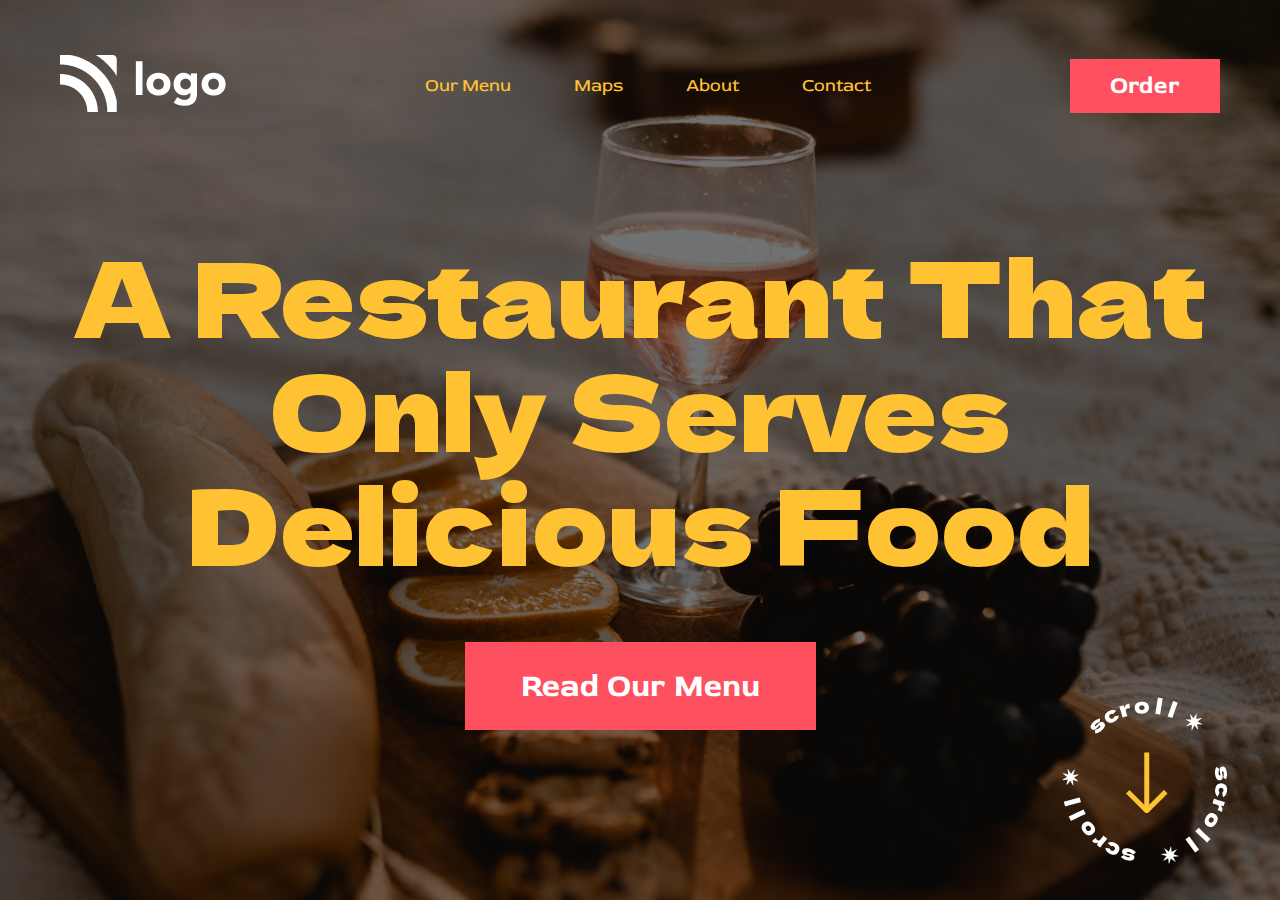
<file: Assignment_01(HTML+CSS)/index.html>
<!DOCTYPE html>
<html lang="en">
  <head>
    <meta charset="UTF-8" />
    <meta http-equiv="X-UA-Compatible" content="IE=edge" />
    <meta name="viewport" content="width=device-width, initial-scale=1.0" />
    <link rel="stylesheet" href="style.css" />
    <!-- Red Rose Font -->
    <link rel="preconnect" href="https://fonts.googleapis.com" />
    <link rel="preconnect" href="https://fonts.gstatic.com" crossorigin />
    <link
      href="https://fonts.googleapis.com/css2?family=Red+Rose:wght@300;400;500;600;700&display=swap"
      rel="stylesheet"
    />
    <!-- Dela Font -->
    <link rel="preconnect" href="https://fonts.googleapis.com" />
    <link rel="preconnect" href="https://fonts.gstatic.com" crossorigin />
    <link
      href="https://fonts.googleapis.com/css2?family=Dela+Gothic+One&display=swap"
      rel="stylesheet"
    />
    <title>Document</title>
  </head>
  <body>
    <div class="container">
      <section aria-label="navbar">
        <nav class="navbar">
          <div>
            <img src="./assets/white-logo.png" alt="logo" class="logo" />
          </div>
          <div>
            <ul class="list">
              <li class="list-item">Our Menu</li>
              <li class="list-item">Maps</li>
              <li class="list-item">About</li>
              <li class="list-item">Contact</li>
            </ul>
          </div>
          <div>
            <button class="button-small">Order</button>
          </div>
        </nav>
      </section>
      <!-- Hero Section -->
      <section aria-label="hero">
        <div class="hero">
          <h1 class="hero-heading">
            A Restaurant That Only Serves Delicious Food
          </h1>
          <button class="button-large">Read Our Menu</button>
          <div class="bottom">
            <div>
              <img src="./assets/scrool.png" alt="bottom-logo" />
            </div>
          </div>
        </div>
      </section>
    </div>
  </body>
</html>
</file>
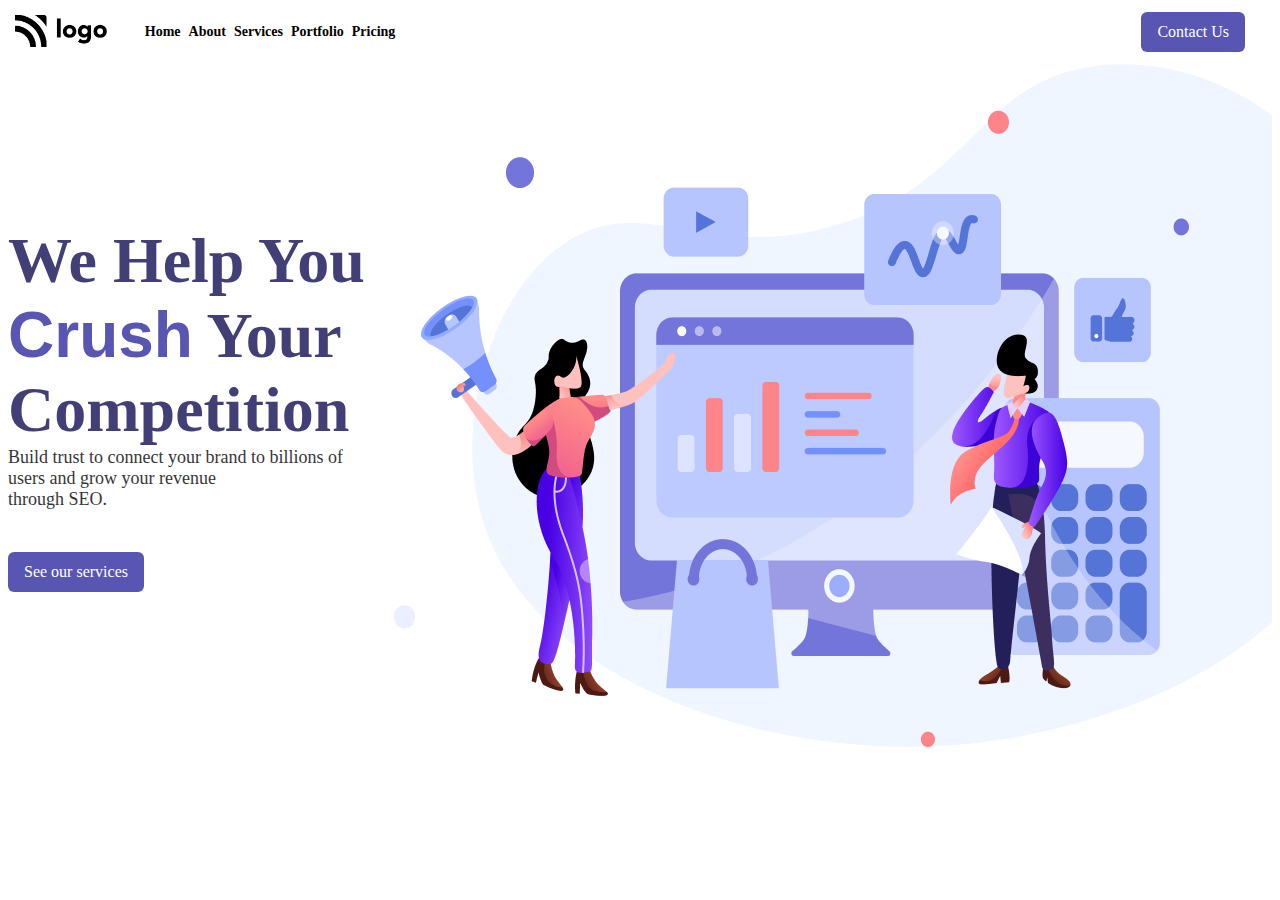
<file: Assignment_02(HTML+CSS)/index.html>
<!DOCTYPE html>
<html lang="en">
<head>
    <meta charset="UTF-8">
    <meta name="viewport" content="width=device-width, initial-scale=1.0">
    <title>Document</title>
    <link rel="stylesheet" href="style.css">
</head>
<body>
    <div class="navbar">
        <div class="logo">
            <img src="./assets/Logo.png" alt="logo">
        </div>
        <div class="navlinks">
            <div class="leftnavlinks">
                <ul>
                    <li>Home</li>
                    <li>About</li>
                    <li>Services</li>
                    <li>Portfolio</li>
                    <li>Pricing</li>
                </ul>
            </div>
            <div class="rightnavlinks">
                <button>Contact Us</button>
            </div>
        </div>
    </div>


    <div class="main-section">
        <div class="information">
            <div class="heading-text">We Help You<br> <span>Crush</span> Your <br> Competition </div>
            <div class="heading-oneliner">Build trust to connect your brand to billions of users and grow
                your revenue <br> through SEO.</div>
            <div class="button"><button>See our services</button></div>
        </div>
        <div class="main-section-image">
            <img src="./assets/Header Illustration.png" alt="">
        </div>
    </div>

</body>
</html>
</file>
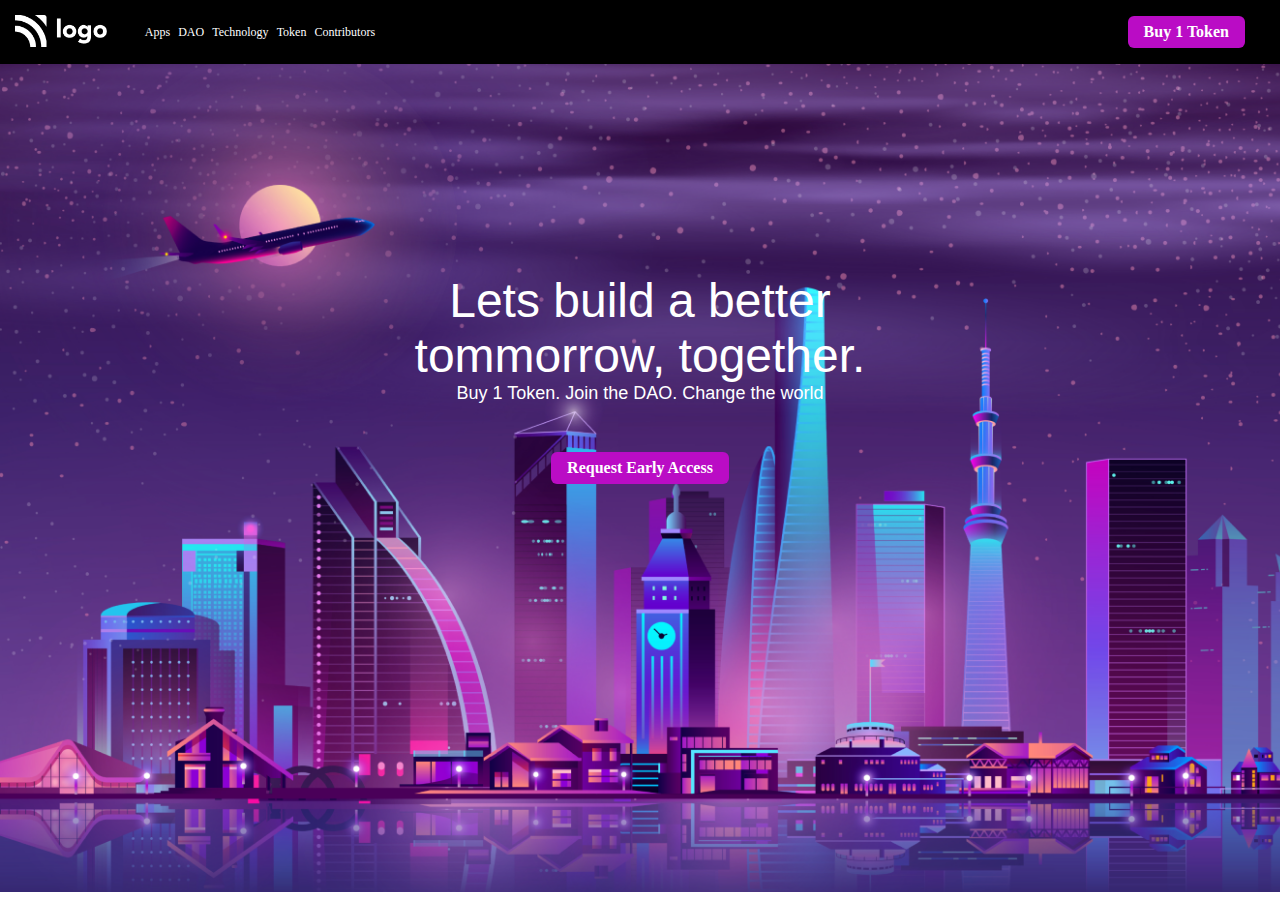
<file: Assignment_03(HTML+CSS)/index.html>
<!DOCTYPE html>
<html lang="en">

<head>
    <meta charset="UTF-8">
    <meta name="viewport" content="width=device-width, initial-scale=1.0">
    <title>Document</title>
    <link rel="stylesheet" href="style.css">
</head>

<body>
    <div class="navbar">
        <div class="logo">
            <img src="./assets/white-logo.png" alt="logo">
        </div>
        <div class="navlinks">
            <div class="leftnavlinks">
                <ul>
                    <li>Apps</li>
                    <li>DAO</li>
                    <li>Technology</li>
                    <li>Token</li>
                    <li>Contributors</li>
                </ul>
            </div>
            <div class="rightnavlinks">
                <button>Buy 1 Token</button>
            </div>
        </div>
    </div>


    <div class="main-section">
        <div class="information">
            <div class="heading-text">Lets build a better <br> tommorrow, together.</div>
            <div class="heading-oneliner">Buy 1 Token. Join the DAO. Change the world</div>
            <div class="button"><button>Request Early Access</button></div>
        </div>
    </div>

</body>

</html>
</file>
<file: Assignment_01(HTML+CSS)/style.css>
* {
  margin: 0;
  padding: 0;
  box-sizing: border-box;
  font-family: "Red Rose", cursive;
}

body {
  width: 100%;
  height: 100%;
  background-image: linear-gradient(rgba(0, 0, 0, 0.5), rgba(0, 0, 0, 0.5)),
    url("./assets/pexels-maxyne-barcel-10402282 1.png");
  background-size: cover;
  background-attachment: fixed;
}

/* ------------------------------ */
/* ---------- NAVBAR ------------ */
/* ------------------------------ */

.navbar {
  display: flex;
  justify-content: space-between;
  align-items: center;
  padding: 0 60px 0 60px;
  margin-top: 55px;
}

.list {
  display: flex;
  align-items: center;
  gap: 63px;
  list-style: none;
  font-family: "Red Rose";
  font-style: normal;
  font-weight: 400;
  font-size: 18px;
  line-height: 22px;
  color: #ffc233;
}

.logo,
.list-item {
  cursor: pointer;
}

.button-small {
  padding: 12px 40px;
  background-color: #ff505f;
  border: none;
  font-family: "Red Rose";
  font-style: normal;
  font-weight: 700;
  font-size: 24px;
  line-height: 30px;
  color: #ffffff;
  cursor: pointer;
}

/* ------------------------------ */
/* ---------- HERO ------------ */
/* ------------------------------ */

.hero {
  max-width: 1154px;
  margin: 0 auto;
  text-align: center;
  margin-top: 119px;
}

.hero-heading {
  font-family: "Dela Gothic One", cursive;
  font-style: normal;
  font-weight: 400;
  font-size: 104px;
  line-height: 114px;
  /* or 110% */
  color: #ffc233;
}

.button-large {
  background: #ff505f;
  font-family: "Red Rose";
  font-style: normal;
  font-weight: 700;
  font-size: 32px;
  line-height: 40px;
  color: #ffffff;
  border: none;
  padding: 24px 56px;
  margin-top: 64px;
  cursor: pointer;
}

.bottom {
  position: absolute;
  bottom: 20px;
  right: 40px;
}
</file>
<file: Assignment_02(HTML+CSS)/style.css>
* {
    margin: 0;
    padding: 0;
    box-sizing: border-box;
    font-family: "Poppins", sans-serif;
  }
  
  body {
    width: 100%;
    height: 100%;
  }
  
  .navbar {
    height: 64px;
    padding: 3px 11px;
    display: flex;
    /* align-items: center;
    justify-content: center; */
  }
  
  .logo {
    width: 10%;
  }
  
  .logo img {
    width: 92px;
    height: 32px;
    margin: 12px 0px 0px 4px;
  }
  
  .navlinks {
    display: flex;
    align-items: center;
    width: 90%;
    justify-content: space-between;
  }
  
  .leftnavlinks ul {
    display: flex;
    align-items: center;
    justify-items: flex-start;
    list-style: none;
    color: white;
    font-size: 12px;
  }
  
  .leftnavlinks ul li {
    margin-left: 8px;
    font-family:"Poppins";
    font-size: 14px;
    color: black;
    font-weight: 600;
  }
  
  .navlinks .rightnavlinks button {
    margin-right: 24px;
    padding: 8px 16px;
    background: #5955b3;
    border-radius: 6px;
    border: none;
    font-family: "Poppins";
    font-style: normal;
    font-weight: 400;
    font-size: 16px;
    line-height: 24px;
    color: #ffffff;
    cursor: pointer;
  }
  
  .navlinks .rightnavlinks button p{
    padding: 4px 0px;
  }

  .main-section{
    display: flex;
    justify-content: space-between;
    align-items: center;
    margin: 0px 8px;
  }

  .information{
    display: flex;
    flex-direction: column;
    align-items: flex-start;
    justify-content: center;
  }

  .heading-text{
    font-size: 64px;
    font-family: "Poppins";
    font-weight: 700;
    color: #423f77;
  }

  .heading-oneliner{
    font-size: 18px;
    font-family: "Poppins";
    margin-right: 18px;
    opacity: 0.8;
  }

  span{ 
    color: #5955b3;
  }

  .button button{
    margin-top: 42px;
    padding: 8px 16px;
    background: #5955b3;
    border-radius: 6px;
    border: none;
    font-family: "Poppins";
    font-style: normal;
    font-weight: 400;
    font-size: 16px;
    line-height: 24px;
    color: #ffffff;
    cursor: pointer;
  }
</file>
<file: Assignment_03(HTML+CSS)/style.css>
* {
  margin: 0;
  padding: 0;
  box-sizing: border-box;
  font-family: "Poppins", sans-serif;
}

body {
  width: 100%;
  height: 100%;
}

.navbar {
  height: 64px;
  padding: 3px 11px;
  background-color: black;
  display: flex;
  /* align-items: center;
  justify-content: center; */
}

.logo {
  width: 10%;
}

.logo img {
  width: 92px;
  height: 32px;
  margin: 12px 0px 0px 4px;
}

.navlinks {
  display: flex;
  align-items: center;
  width: 90%;
  justify-content: space-between;
}

.leftnavlinks ul {
  display: flex;
  align-items: center;
  justify-items: flex-start;
  list-style: none;
  color: white;
  font-size: 12px;
}

.leftnavlinks ul li {
  margin-left: 8px;
  font-family:"Poppins";
}

.navlinks .rightnavlinks button {
  margin-right: 24px;
  padding: 4px 16px;
  background: #ba0cc5;
  border-radius: 6px;
  border: none;
  font-family: "Poppins";
  font-style: normal;
  font-weight: 600;
  font-size: 16px;
  line-height: 24px;
  color: #ffffff;
  cursor: pointer;
}

.navlinks .rightnavlinks button p{
  padding: 4px 0px;
}


.main-section {
  width: 100%;
  height: 92vh;
  margin: auto;
  /* margin-top: 150px; */
  display: flex;
  justify-content: center;
  align-items: center;
  background-image:url("./assets/bg.png");
  background-size: cover;
  background-attachment: fixed;
  /* background-color: black; */
}

.information{
  display: flex;
  flex-direction: column;
  justify-content: center;
  align-items: center;
  color: white;
  margin-bottom: 200px;
}

.heading-text{
  text-align: center;
  font-size: 48px;
}

.heading-oneliner{
  text-align: center;
  font-size: 18px;
}

.button button{
  margin-top: 48px;
  padding: 4px 16px;
  background: #ba0cc5;
  border-radius: 6px;
  border: none;
  font-family: "Poppins";
  font-style: normal;
  font-weight: 600;
  font-size: 16px;
  line-height: 24px;
  color: #ffffff;
  cursor: pointer;
}
</file>
